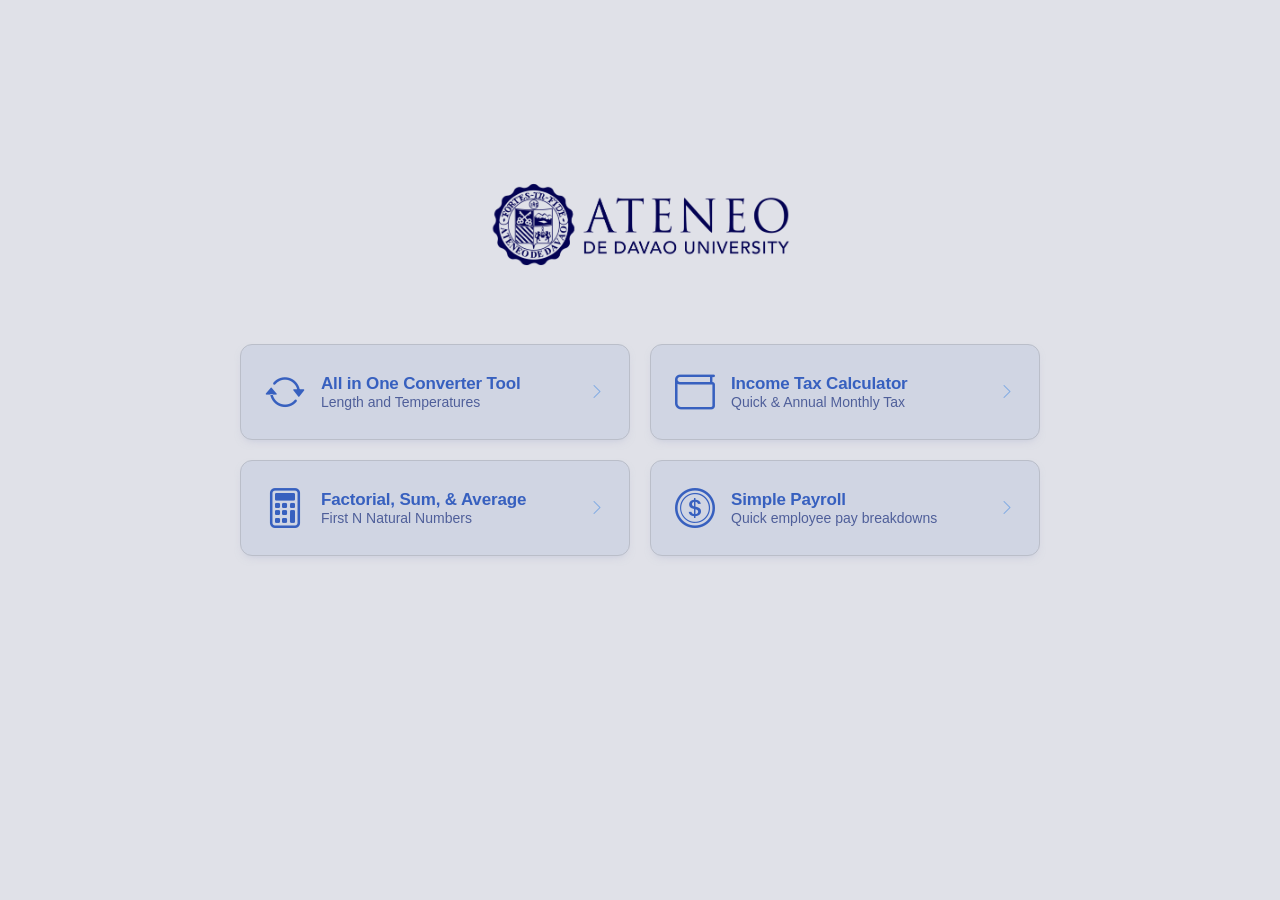
<file: index.html>
<!DOCTYPE html>
<html lang="en">
<head>
  <meta charset="UTF-8">
  <meta name="viewport" content="width=device-width, initial-scale=1.0">
  <title>Mini Portfolio</title>
  <link rel="stylesheet" href="https://cdn.jsdelivr.net/npm/bootstrap-icons@1.11.3/font/bootstrap-icons.min.css">
  <link rel="stylesheet" href="css/style.css">
</head>
<body class="home">
  <main>
    <h1 class="sr-only">Mini Portfolio</h1>
    <div class="home-stack">
    <img src="assets/sealBlue.png" alt="" class="logo">
    <ul class="card-list">
      <li>
        <a class="card-link" href="converter.html">
          <span class="card-badge"><i class="bi bi-arrow-repeat"></i></span>
          <span class="card-text"><strong class="card-title">All in One Converter Tool</strong><span class="card-desc">Length and Temperatures</span></span>
          <span class="card-arrow" aria-hidden="true"><i class="bi bi-chevron-right"></i></span>
        </a>
      </li>
      <li>
        <a class="card-link" href="tax.html">
          <span class="card-badge"><i class="bi bi-wallet"></i></span>
          <span class="card-text"><strong class="card-title">Income Tax Calculator</strong><span class="card-desc">Quick &amp; Annual Monthly Tax</span></span>
          <span class="card-arrow" aria-hidden="true"><i class="bi bi-chevron-right"></i></span>
        </a>
      </li>
      <li>
        <a class="card-link" href="calc.html">
          <span class="card-badge"><i class="bi bi-calculator"></i></span>
          <span class="card-text"><strong class="card-title">Factorial, Sum, &amp; Average</strong><span class="card-desc">First N Natural Numbers</span></span>
          <span class="card-arrow" aria-hidden="true"><i class="bi bi-chevron-right"></i></span>
        </a>
      </li>
      <li>
        <a class="card-link" href="payroll.html">
          <span class="card-badge"><i class="bi bi-coin"></i></span>
          <span class="card-text"><strong class="card-title">Simple Payroll</strong><span class="card-desc">Quick employee pay breakdowns</span></span>
          <span class="card-arrow" aria-hidden="true"><i class="bi bi-chevron-right"></i></span>
        </a>
      </li>
    </ul>
    </div>
  </main>
</body>
</html>
</file>
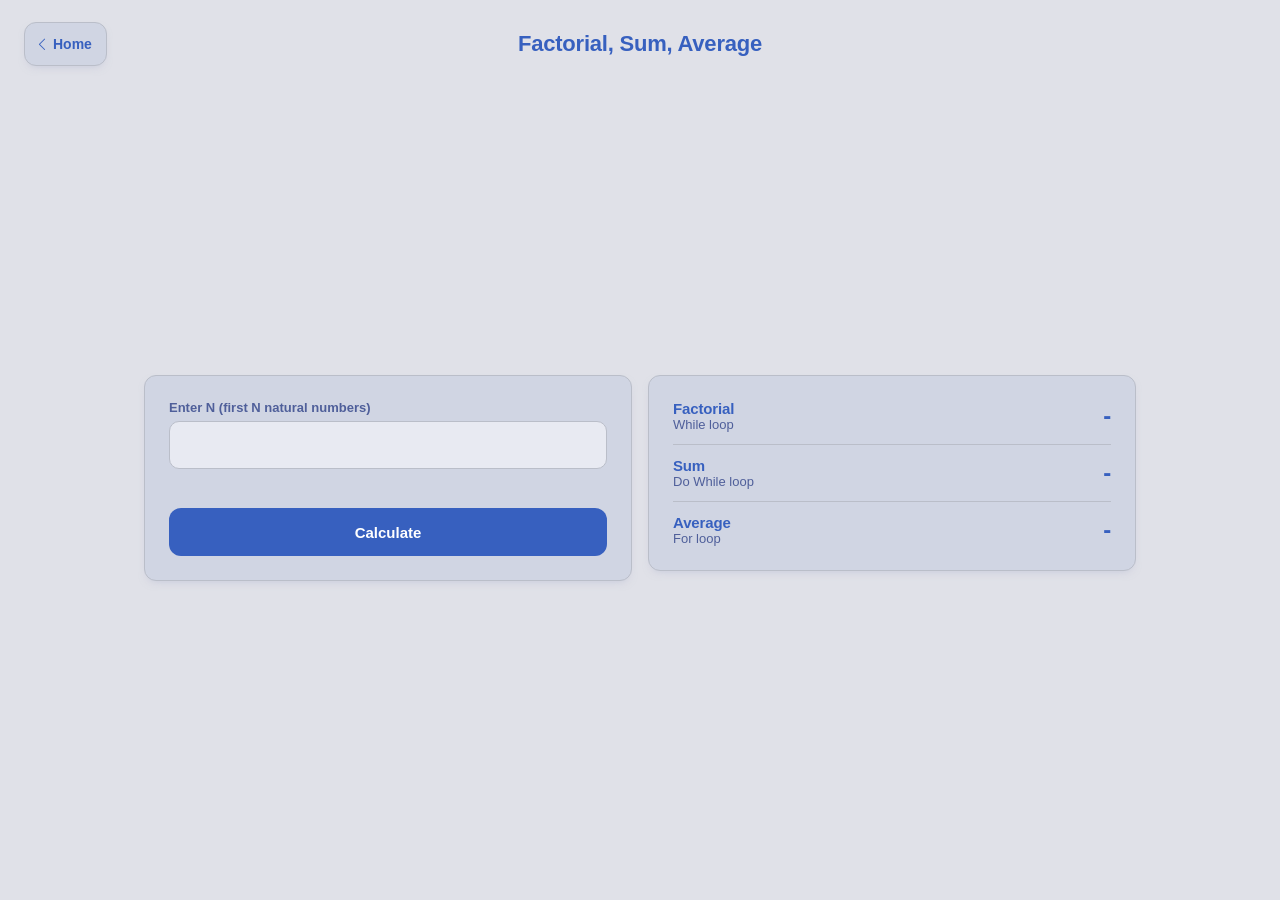
<file: calc.html>
<!DOCTYPE html>
<html lang="en">
<head>
  <meta charset="UTF-8">
  <meta name="viewport" content="width=device-width, initial-scale=1.0">
  <title>Factorial, Sum, Average | Mini Portfolio</title>
  <link rel="stylesheet" href="https://cdn.jsdelivr.net/npm/bootstrap-icons@1.11.3/font/bootstrap-icons.min.css">
  <link rel="stylesheet" href="css/style.css">
</head>
<body data-title="Factorial, Sum, Average">
  <main class="page">
    <div class="split">
      <form id="form" class="card" novalidate>
        <div>
          <label for="n">Enter N (first N natural numbers)</label>
          <input id="n" type="number" inputmode="numeric" step="1" min="1">
        </div>
        <p id="error" class="error" role="alert"></p>
        <button class="btn" type="submit">Calculate</button>
      </form>
      <section class="card" aria-live="polite">
        <div class="row"><div><p class="t">Factorial</p><p class="d">While loop</p></div><output id="fact" class="big">-</output></div>
        <hr>
        <div class="row"><div><p class="t">Sum</p><p class="d">Do While loop</p></div><output id="sum" class="big">-</output></div>
        <hr>
        <div class="row"><div><p class="t">Average</p><p class="d">For loop</p></div><output id="avg" class="big">-</output></div>
      </section>
    </div>
  </main>
  <script src="js/nav.js"></script>
  <script src="js/calc.js"></script>
</body>
</html>
</file>
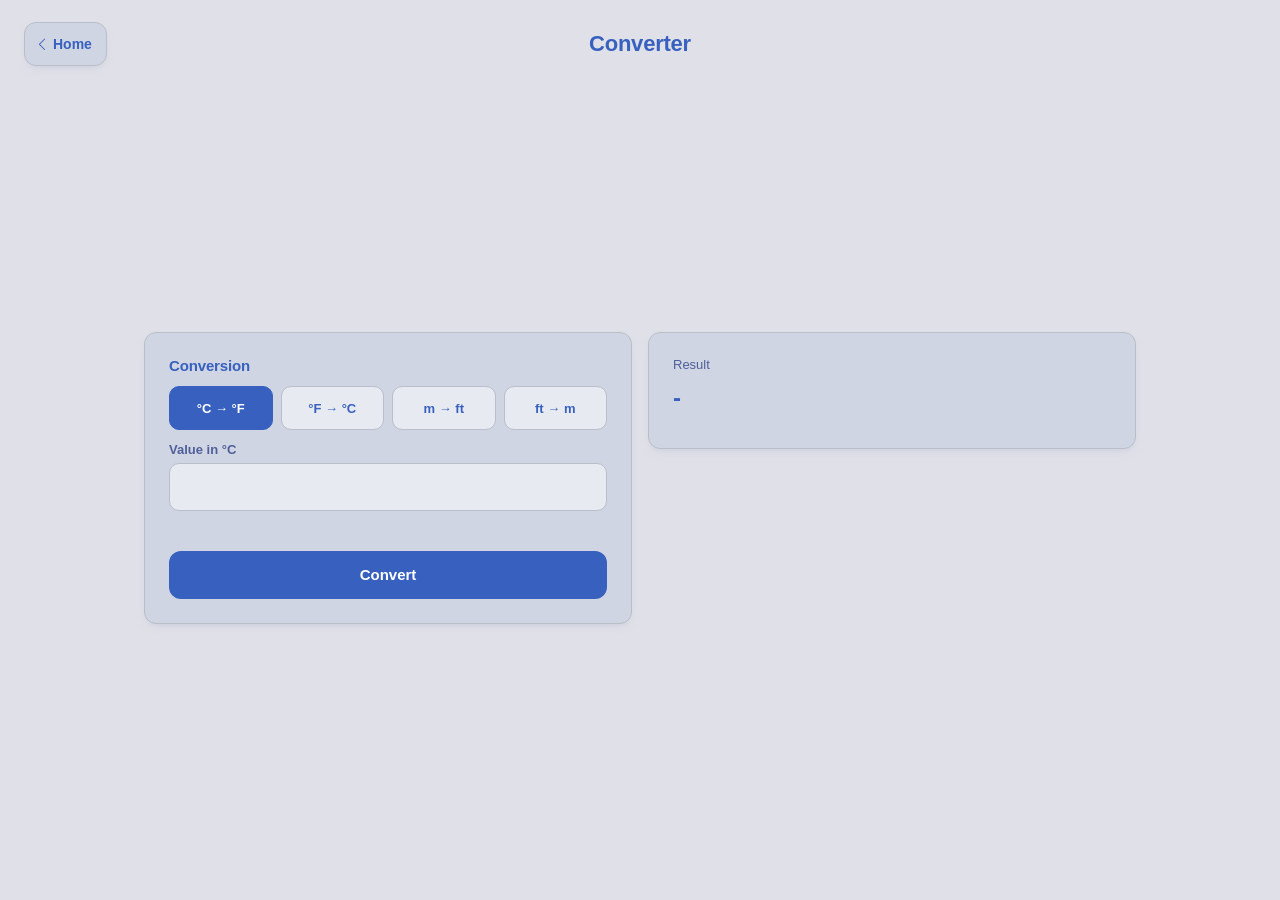
<file: converter.html>
<!DOCTYPE html>
<html lang="en">
<head>
  <meta charset="UTF-8">
  <meta name="viewport" content="width=device-width, initial-scale=1.0">
  <title>Converter | Mini Portfolio</title>
  <link rel="stylesheet" href="https://cdn.jsdelivr.net/npm/bootstrap-icons@1.11.3/font/bootstrap-icons.min.css">
  <link rel="stylesheet" href="css/style.css">
</head>
<body data-title="Converter">
  <main class="page">
    <div class="split">
      <form id="form" class="card" novalidate>
        <h2 class="t">Conversion</h2>
        <div class="seg" role="group" aria-label="Conversion type">
          <button type="button" class="on" data-mode="c2f" aria-pressed="true">°C → °F</button>
          <button type="button" data-mode="f2c" aria-pressed="false">°F → °C</button>
          <button type="button" data-mode="m2ft" aria-pressed="false">m → ft</button>
          <button type="button" data-mode="ft2m" aria-pressed="false">ft → m</button>
        </div>
        <div>
          <label id="label" for="value">Value in °C</label>
          <input id="value" type="number" inputmode="decimal" step="any">
        </div>
        <p id="error" class="error" role="alert"></p>
        <button class="btn" type="submit">Convert</button>
      </form>
      <section class="card" aria-live="polite">
        <p class="d">Result</p>
        <output id="result" class="big">-</output>
        <p id="formula" class="d"></p>
      </section>
    </div>
  </main>
  <script src="js/nav.js"></script>
  <script src="js/converter.js"></script>
</body>
</html>
</file>
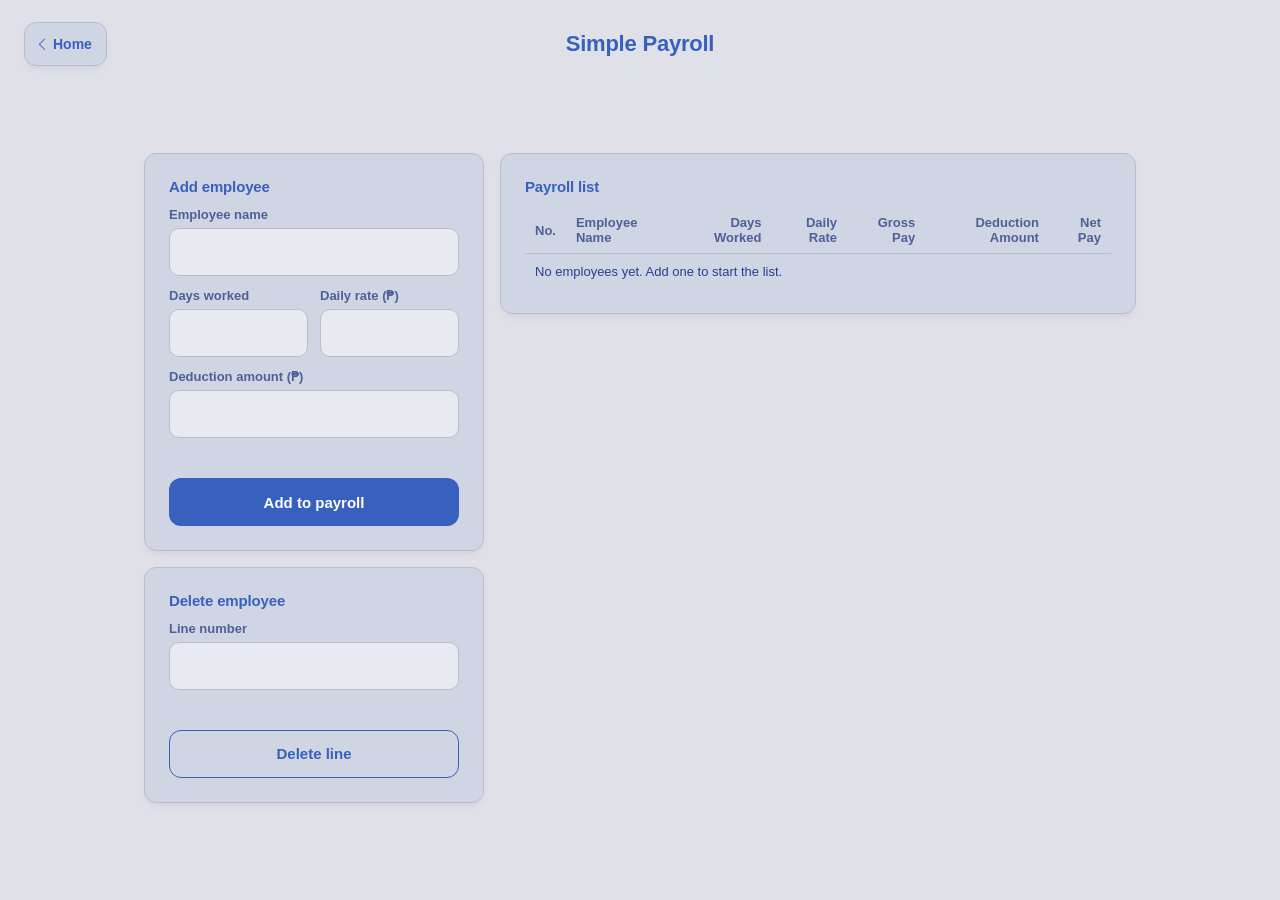
<file: payroll.html>
<!DOCTYPE html>
<html lang="en">
<head>
  <meta charset="UTF-8">
  <meta name="viewport" content="width=device-width, initial-scale=1.0">
  <title>Simple Payroll | Mini Portfolio</title>
  <link rel="stylesheet" href="https://cdn.jsdelivr.net/npm/bootstrap-icons@1.11.3/font/bootstrap-icons.min.css">
  <link rel="stylesheet" href="css/style.css">
</head>
<body data-title="Simple Payroll">
  <main class="page">
    <div class="split payroll-layout">
      <form id="add-form" class="card" novalidate>
        <h2 class="t">Add employee</h2>
        <div><label for="name">Employee name</label><input id="name" type="text" autocomplete="off"></div>
        <div class="grid-2">
          <div><label for="days">Days worked</label><input id="days" type="number" inputmode="decimal" step="any" min="0"></div>
          <div><label for="rate">Daily rate (₱)</label><input id="rate" type="number" inputmode="decimal" step="any" min="0"></div>
        </div>
        <div><label for="deduction">Deduction amount (₱)</label><input id="deduction" type="number" inputmode="decimal" step="any" min="0"></div>
        <p id="add-error" class="error" role="alert"></p>
        <button class="btn" type="submit">Add to payroll</button>
      </form>

      <section class="card list">
        <h2 class="t">Payroll list</h2>
        <div class="table-wrap">
          <table class="table">
            <thead>
              <tr>
                <th>No.</th><th>Employee Name</th><th class="num">Days Worked</th><th class="num">Daily Rate</th>
                <th class="num">Gross Pay</th><th class="num">Deduction Amount</th><th class="num">Net Pay</th>
              </tr>
            </thead>
            <tbody id="payroll-body"></tbody>
          </table>
        </div>
      </section>

      <form id="delete-form" class="card" novalidate>
        <h2 class="t">Delete employee</h2>
        <div><label for="line">Line number</label><input id="line" type="number" inputmode="numeric" step="1" min="1"></div>
        <p id="delete-error" class="error" role="alert"></p>
        <button class="btn2" type="submit">Delete line</button>
      </form>
    </div>
  </main>
  <script src="js/nav.js"></script>
  <script src="js/payroll.js"></script>
</body>
</html>
</file>
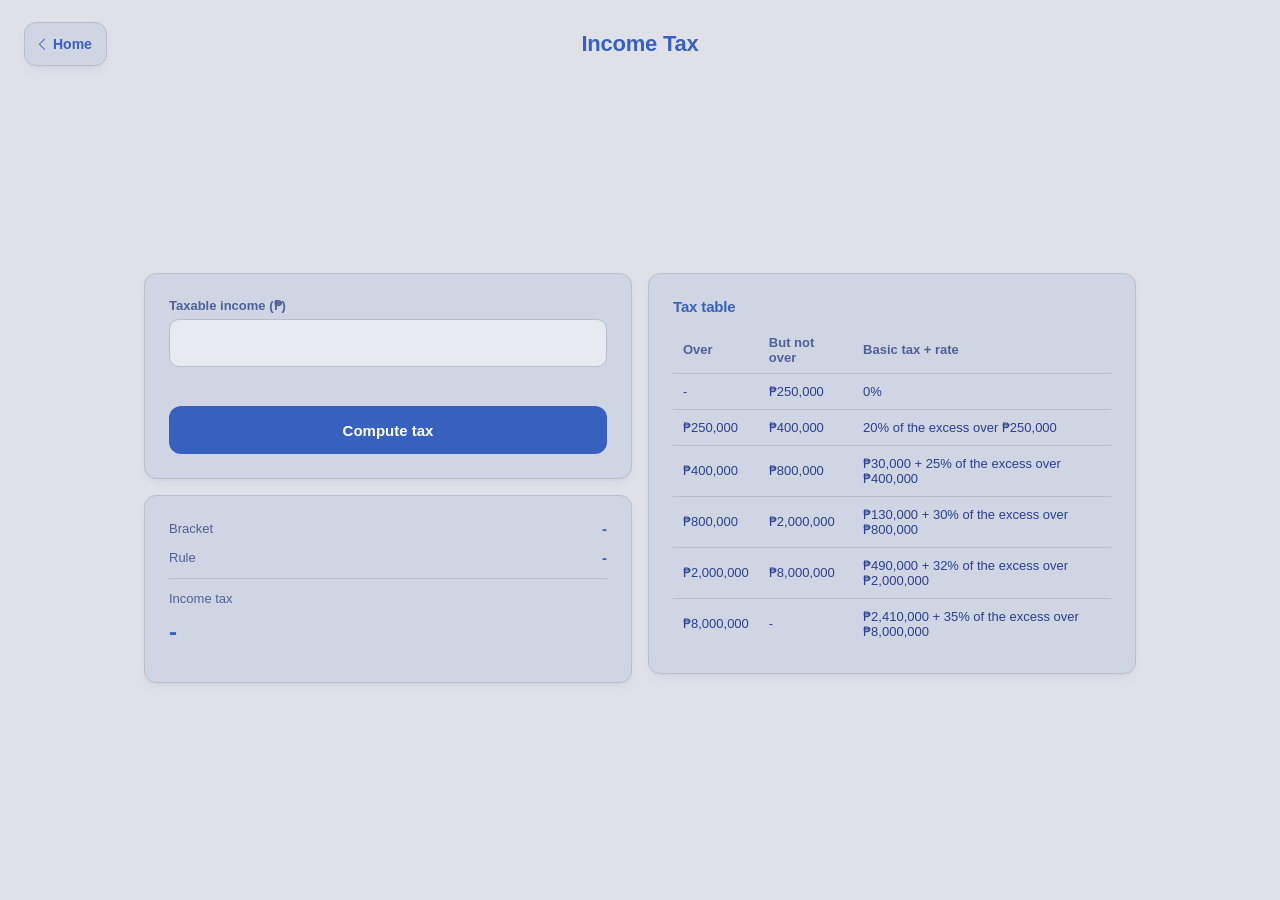
<file: tax.html>
<!DOCTYPE html>
<html lang="en">
<head>
  <meta charset="UTF-8">
  <meta name="viewport" content="width=device-width, initial-scale=1.0">
  <title>Income Tax | Mini Portfolio</title>
  <link rel="stylesheet" href="https://cdn.jsdelivr.net/npm/bootstrap-icons@1.11.3/font/bootstrap-icons.min.css">
  <link rel="stylesheet" href="css/style.css">
</head>
<body data-title="Income Tax">
  <main class="page">
    <div class="split">
      <div class="stack">
        <form id="form" class="card" novalidate>
          <div>
            <label for="income">Taxable income (₱)</label>
            <input id="income" type="number" inputmode="decimal" step="any" min="0">
          </div>
          <p id="error" class="error" role="alert"></p>
          <button class="btn" type="submit">Compute tax</button>
        </form>
        <section class="card" aria-live="polite">
          <div class="row"><p class="d">Bracket</p><span id="bracket" class="val">-</span></div>
          <div class="row"><p class="d">Rule</p><span id="rule" class="val">-</span></div>
          <hr>
          <p class="d">Income tax</p>
          <output id="tax" class="big">-</output>
          <p id="monthly" class="d"></p>
        </section>
      </div>
      <section class="card">
        <h2 class="t">Tax table</h2>
        <div class="table-wrap">
          <table class="table">
            <thead><tr><th>Over</th><th>But not over</th><th>Basic tax + rate</th></tr></thead>
            <tbody id="table-body"></tbody>
          </table>
        </div>
      </section>
    </div>
  </main>
  <script src="js/nav.js"></script>
  <script src="js/tax.js"></script>
</body>
</html>
</file>
<file: css/style.css>
/* ===== Tokens ===== */
:root {
    --space: 16px;
    --radius: 12px;
    --bg: #e0e1e8;
    --card-bg: #d0d5e3;
    --field-bg: #e8eaf2;
    --primary: #3760bf;
    --secondary: #81abe4;
    --subtext: #4f5f9a;
    --text: #2a3f8f;
    --outline: #babec9;
    --danger: #8c1d18;
    --shadow: 0 4px 8px -4px rgba(168, 174, 203, 0.5);
}

/* ===== Base (mobile first: < 600px) ===== */
* {
    box-sizing: border-box;
    font-family:
        "Inter",
        -apple-system,
        BlinkMacSystemFont,
        sans-serif;
}
body {
    margin: 0;
    min-height: 100vh;
    background: var(--bg);
    color: var(--primary);
}
a {
    color: inherit;
}
:focus-visible {
    outline: 2px solid var(--primary);
    outline-offset: 2px;
}
.sr-only {
    position: absolute;
    width: 1px;
    height: 1px;
    overflow: hidden;
    clip: rect(0 0 0 0);
    white-space: nowrap;
}

/* Header (built by js/nav.js) */
.bar {
    display: flex;
    align-items: center;
    gap: 12px;
    max-width: 1040px;
    padding: 16px;
}
.bar h1 {
    margin: 0;
    font-size: 18px;
    font-weight: 700;
    letter-spacing: -0.01em;
}
.back {
    display: inline-flex;
    align-items: center;
    gap: 4px;
    min-height: 44px;
    padding: 0 14px 0 10px;
    background: var(--card-bg);
    border: 1px solid var(--outline);
    border-radius: var(--radius);
    font-size: 14px;
    font-weight: 600;
    text-decoration: none;
    box-shadow: var(--shadow);
}

/* Page + cards */
.page {
    width: 100%;
    max-width: 560px;
    margin: 0 auto;
    padding: 8px 16px 32px;
}
.split,
.stack {
    display: grid;
    gap: var(--space);
}
.card {
    display: flex;
    flex-direction: column;
    gap: 12px;
    padding: 16px;
    background: var(--card-bg);
    border: 1px solid var(--outline);
    border-radius: var(--radius);
    box-shadow: var(--shadow);
}
.t {
    margin: 0;
    font-size: 15px;
    font-weight: 700;
    letter-spacing: -0.01em;
}
.d {
    margin: 0;
    font-size: 13px;
    color: var(--subtext);
}
.big {
    font-size: 24px;
    font-weight: 700;
    letter-spacing: -0.01em;
    overflow-wrap: anywhere;
}
.row {
    display: flex;
    justify-content: space-between;
    align-items: center;
    gap: 12px;
}
.row .val {
    font-size: 15px;
    font-weight: 700;
    text-align: right;
}
hr {
    width: 100%;
    margin: 0;
    border: 0;
    border-top: 1px solid var(--outline);
}
.grid-2 {
    display: grid;
    gap: 12px;
}

/* Forms */
label {
    display: block;
    margin-bottom: 6px;
    font-size: 13px;
    font-weight: 600;
    color: var(--subtext);
}
input {
    width: 100%;
    height: 48px;
    padding: 0 12px;
    background: var(--field-bg);
    border: 1px solid var(--outline);
    border-radius: 10px;
    font-size: 16px;
    color: var(--text);
}
.btn,
.btn2 {
    width: 100%;
    min-height: 48px;
    border-radius: var(--radius);
    font-size: 15px;
    font-weight: 700;
    cursor: pointer;
}
.btn {
    background: var(--primary);
    border: 0;
    color: #fff;
}
.btn2 {
    background: transparent;
    border: 1px solid var(--primary);
    color: var(--primary);
}
.btn:hover {
    background: #2f52a3;
}
.btn2:hover {
    background: rgba(55, 96, 191, 0.1);
}
.error {
    min-height: 1.2em;
    margin: 0;
    font-size: 13px;
    font-weight: 600;
    color: var(--danger);
}
.seg {
    display: grid;
    grid-template-columns: 1fr 1fr;
    gap: 8px;
}
.seg button {
    min-height: 44px;
    background: var(--field-bg);
    border: 1px solid var(--outline);
    border-radius: 10px;
    font-size: 13px;
    font-weight: 600;
    color: var(--primary);
    cursor: pointer;
}
.seg .on {
    background: var(--primary);
    border-color: var(--primary);
    color: #fff;
}

/* Home cards */
.home {
    display: flex;
    flex-direction: column;
    justify-content: center;
    align-items: center;
}
.home main {
    width: 100%;
    padding: 24px 16px;
}
.home-stack {
    position: relative;
    width: 100%;
}
.logo {
    position: absolute;
    bottom: 100%;
    left: 50%;
    transform: translateX(-50%);
    width: 160px;
    height: auto;
    margin-bottom: 24px;
}
body:not(.home) {
    display: flex;
    flex-direction: column;
}
.card-list {
    list-style: none;
    margin: 0 auto;
    padding: 0;
    display: grid;
    grid-template-columns: 1fr;
    gap: var(--space);
    max-width: 400px;
}
.card-link {
    display: flex;
    align-items: center;
    gap: 16px;
    min-height: 66px;
    padding: 10px 16px;
    background: var(--card-bg);
    border: 1px solid var(--outline);
    border-radius: var(--radius);
    box-shadow: var(--shadow);
    color: var(--primary);
    text-decoration: none;
}
.card-link:hover {
    background: #c6cce0;
}
.card-badge {
    font-size: 32px;
    line-height: 1;
}
.card-text {
    flex: 1;
    min-width: 0;
    display: flex;
    flex-direction: column;
}
.card-title {
    font-size: 15px;
    font-weight: 700;
    letter-spacing: -0.01em;
}
.card-desc {
    font-size: 13px;
    color: var(--subtext);
}
.card-arrow {
    color: var(--secondary);
}

/* Tables: stacked rows on phones */
.table {
    width: 100%;
    border-collapse: collapse;
    font-size: 13px;
}
.table thead {
    position: absolute;
    width: 1px;
    height: 1px;
    overflow: hidden;
    clip: rect(0 0 0 0);
}
.table tr {
    display: block;
    margin-bottom: 8px;
    padding: 8px 12px;
    background: var(--field-bg);
    border: 1px solid var(--outline);
    border-radius: 10px;
}
.table td {
    display: flex;
    justify-content: space-between;
    gap: 12px;
    padding: 4px 0;
    color: var(--text);
    text-align: right;
}
.table td::before {
    content: attr(data-label);
    font-weight: 600;
    color: var(--subtext);
    text-align: left;
}
.empty {
    text-align: center;
    color: var(--subtext);
}
.empty::before {
    content: none !important;
}

/* ===== Tablet: >= 600px ===== */
@media (min-width: 600px) {
    .bar {
        position: relative;
        justify-content: center;
        max-width: none;
        min-height: 88px;
        padding: 24px;
    }
    .bar h1 {
        font-size: 22px;
        text-align: center;
    }
    .back {
        position: absolute;
        left: 24px;
        top: 50%;
        transform: translateY(-50%);
    }
    .page {
        flex: 1;
        display: flex;
        flex-direction: column;
        justify-content: center;
        max-width: 720px;
        padding: 8px 24px 40px;
    }
    .logo {
        width: 320px;
    }
    .card {
        padding: 24px;
    }
    .grid-2 {
        grid-template-columns: 1fr 1fr;
    }
    .card-list {
        grid-template-columns: 1fr 1fr;
        max-width: 680px;
    }
    .card-link {
        min-height: 84px;
        padding: 14px 20px;
    }
    .seg {
        grid-template-columns: repeat(4, 1fr);
    }
    .table thead {
        position: static;
        width: auto;
        height: auto;
        overflow: visible;
        clip: auto;
    }
    .table tr {
        display: table-row;
        margin: 0;
        padding: 0;
        background: none;
        border: 0;
    }
    .table th {
        padding: 8px 10px;
        text-align: left;
        font-weight: 600;
        color: var(--subtext);
    }
    .table td {
        display: table-cell;
        padding: 10px;
        border-top: 1px solid var(--outline);
        text-align: left;
    }
    .table td::before {
        content: none;
    }
    .table .num {
        text-align: right;
    }
    .table-wrap {
        overflow-x: auto;
    }
}

/* ===== Desktop: >= 1024px ===== */
@media (min-width: 1024px) {
    .page {
        max-width: 1040px;
    }
    .split {
        grid-template-columns: minmax(0, 1fr) minmax(0, 1fr);
        align-items: start;
    }
    .card-list {
        max-width: 800px;
        gap: 20px;
    }
    .card-link {
        min-height: 96px;
        padding: 18px 24px;
    }
    .card-badge {
        font-size: 40px;
    }
    .logo {
        width: 320px;
    }
    .card-title {
        font-size: 17px;
    }
    .card-desc {
        font-size: 14px;
    }
    .payroll-layout {
        grid-template-columns: 340px minmax(0, 1fr);
        grid-template-rows: auto 1fr;
    }
    .payroll-layout .list {
        grid-column: 2;
        grid-row: 1 / span 2;
    }
}

/* Short viewports (e.g. phone landscape): put the logo in the flow so it never clips */
@media (max-height: 640px) {
    .home-stack {
        display: flex;
        flex-direction: column;
        align-items: center;
    }
    .logo {
        position: static;
        transform: none;
        width: 160px;
        margin: 0 0 16px;
    }
    .home-stack .card-list {
        width: 100%;
    }
}
</file>
